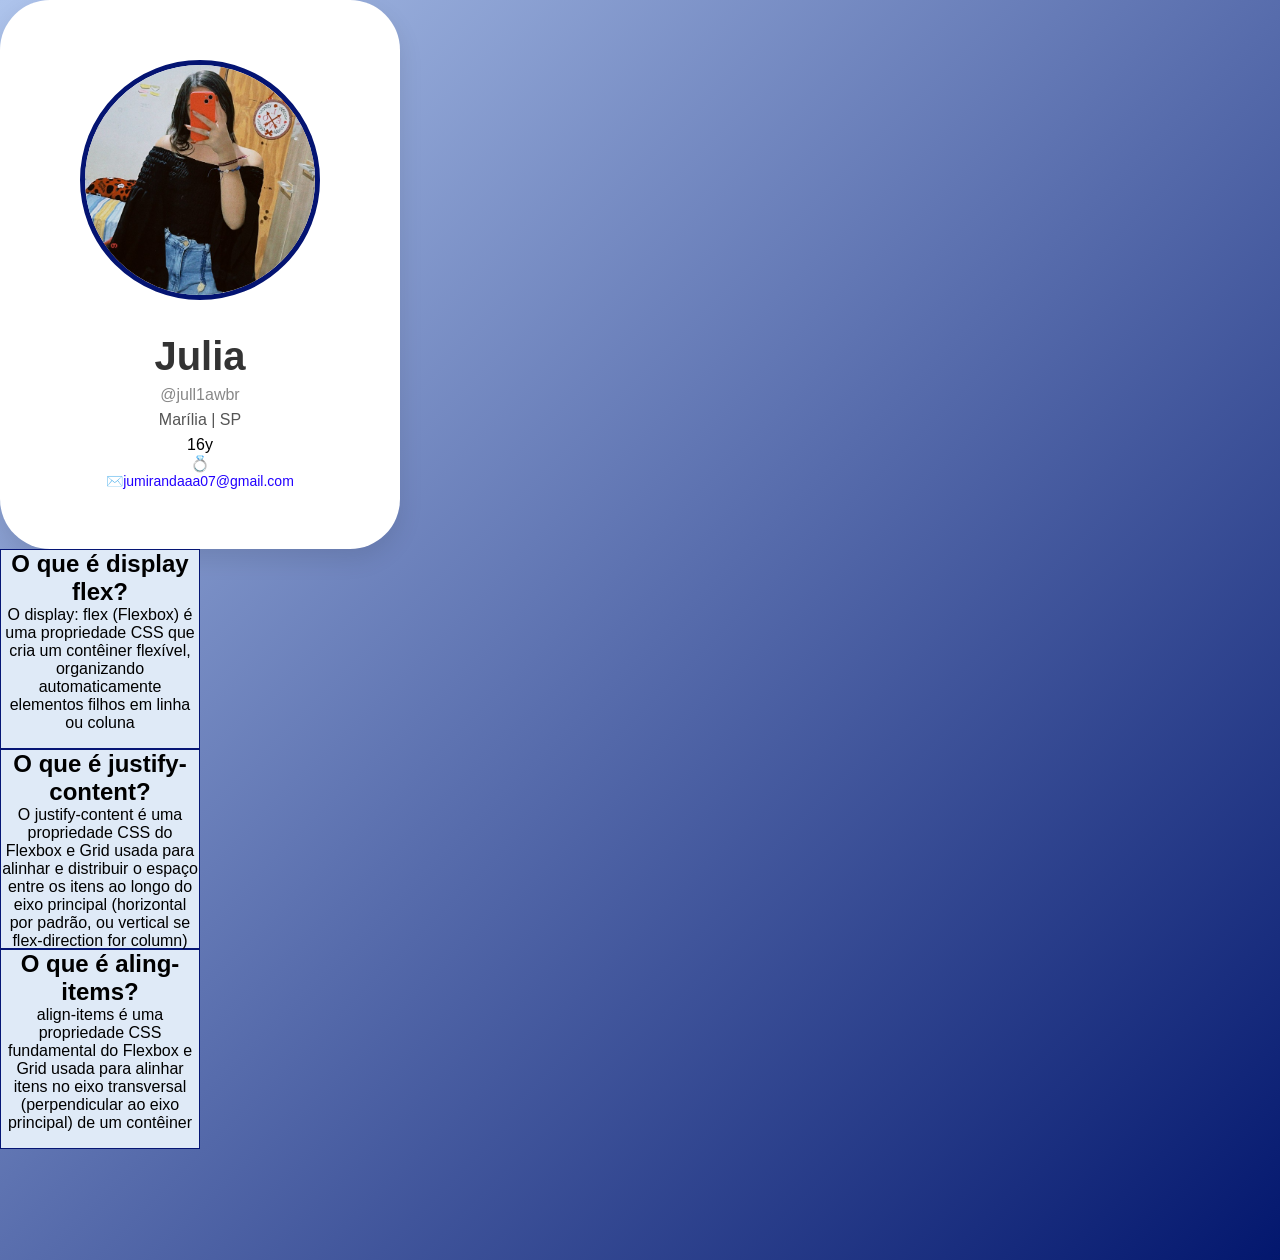
<file: index.html>
<!DOCTYPE html>
<html lang="pt-br">
<head>
    <meta charset="UTF-8">
    <meta name="viewport" content="width=device-width, initial-scale=1.0">
    <title>Flex</title>
    <link rel="stylesheet" href="style.css">
</head>
<body>
<div class="perfil">
        <img src="perfil.jpg" alt="Foto de perfil">

        <h2>Julia</h2>
        <p class="user">@jull1awbr</p>

        <p class="bio">
           Marília | SP
          <p> 16y</p>
           <p>💍</p>
        </p>

        <p class="email">✉️jumirandaaa07@gmail.com</p>
    </div>

<section>
        <div class="filha">
            <h2>O que é display flex?</h2>
            <p>O display: flex (Flexbox) é uma propriedade CSS que cria um contêiner flexível, organizando automaticamente elementos filhos em linha ou coluna</p>
        </div>
        <div class="filha">
            <h2>O que é justify-content?</h2>
            <p>O justify-content é uma propriedade CSS do Flexbox e Grid usada para alinhar e distribuir o espaço entre os itens ao longo do eixo principal (horizontal por padrão, ou vertical se flex-direction for column)</p>
        </div>
        <div class="filha">
            <h2>O que é aling-items?</h2>
            <p>align-items é uma propriedade CSS fundamental do Flexbox e Grid usada para alinhar itens no eixo transversal (perpendicular ao eixo principal) de um contêiner</p>
        </div>
</section>
</body>
</html>
</file>
<file: style.css>
*{
    margin: 0;
    padding: 0;
    box-sizing: border-box;
    font-family: Arial, Helvetica, sans-serif;
}
body{
    height: 140vh;
    justify-content: center;
    align-items: center;
    background: linear-gradient(135deg, #aec4ec,  #03176e);
}
.perfil{
    background-color: #fff;
    padding:60px;
    width: 400px;
    text-align: center;
    border-radius: 50px;
    box-shadow: 0 10px 25px rgba(0, 0, 0, 0.1);
}
.perfil img {
    justify-content: center;
    width: 240px;
    height: 240px;
    border-radius: 100%;
    object-fit: cover;
    margin-bottom: 30px;
    border: 5px solid #041472;
}
.perfil h2 {
    font-size: 40px;
    margin-bottom: 7px;
    color: #333;
}
.user{
    color: #888;
    margin-bottom:7px;
}
.bio{
    font-size: 16px;
    color: #555;
    margin-bottom: 7px;
}
.email{
    font-size: 14px;
    color: #2200ff;
    word-break: break-all;
}
.selection{
    padding: 60;
    margin: 15px;
    background-color: rgb(255, 255, 255);
    width: 650px;
    height: 300px;
    display: flex;
    justify-content: space;
    align-items: center;
}
.filha{
    width: 200px;
    height: 200px;
    background-color: rgb(223, 234, 247);
    border: 1px solid rgb(6, 22, 117);
}
.filha h2{
     text-align: center;
}
.filha p{
     text-align: center;
}
</file>
